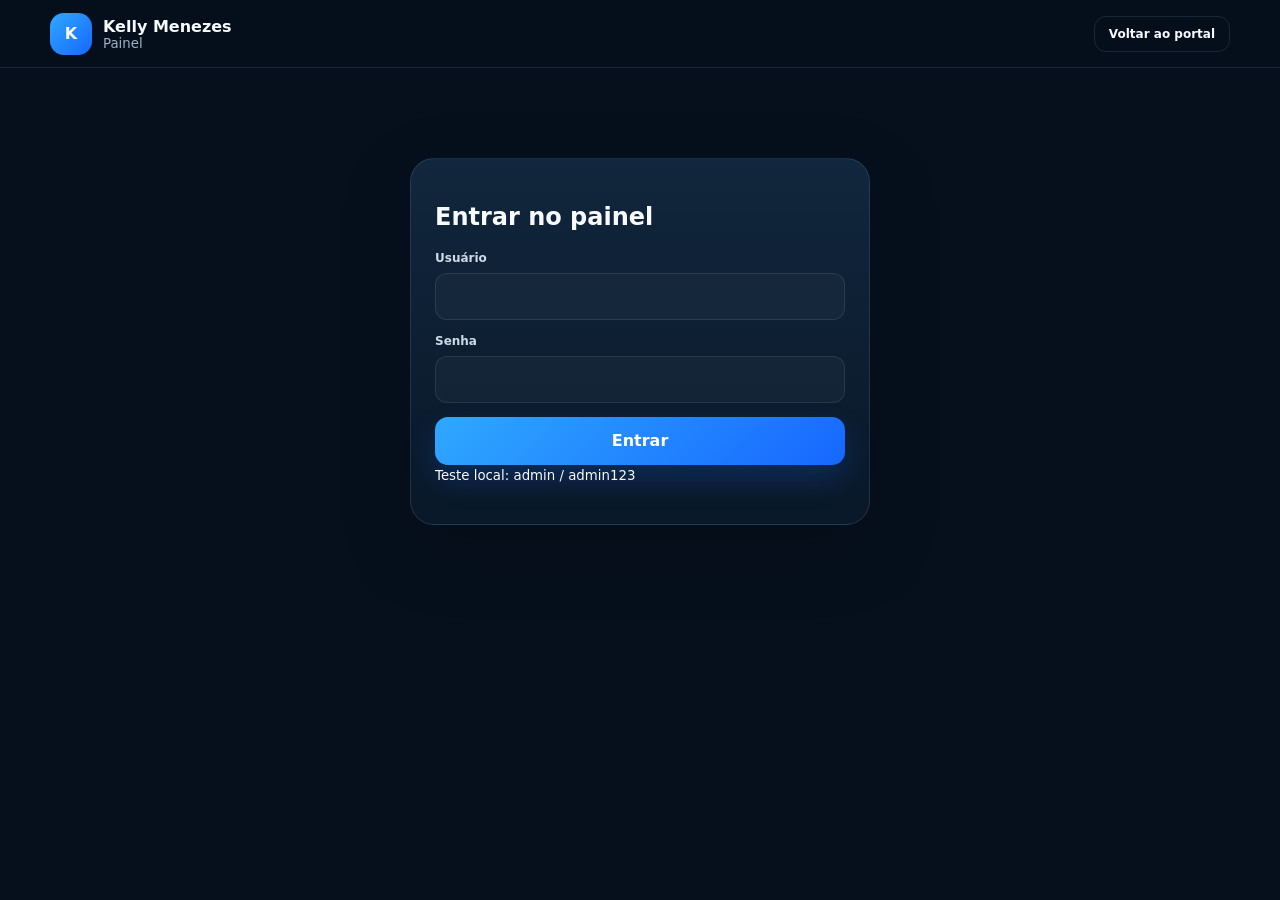
<file: admin.html>
<!DOCTYPE html><html lang="pt-BR"><head><meta charset="UTF-8"><meta name="viewport" content="width=device-width,initial-scale=1,viewport-fit=cover">
<meta name="theme-color" content="#06101d">
<meta name="apple-mobile-web-app-capable" content="yes">
<link rel="manifest" href="manifest.webmanifest">
<link rel="apple-touch-icon" href="icons/apple-touch-icon.png"><title>Painel | Kelly Menezes JB</title><link rel="stylesheet" href="styles.css"></head><body>
<header class="topbar"><a class="brand" href="index.html"><span>K</span><div><strong>Kelly Menezes</strong><small>Painel</small></div></a><a class="admin-link" href="index.html">Voltar ao portal</a></header>
<main class="section"><div class="shell">
<div id="adminLogin" class="vip-login" style="max-width:460px;margin:auto"><h2>Entrar no painel</h2><label>Usuário<input id="adminUser"></label><label>Senha<input id="adminPass" type="password"></label><button id="adminLoginBtn" class="btn primary full">Entrar</button><small>Teste local: admin / admin123</small><p id="adminMsg"></p></div>
<div id="adminDashboard" class="hidden">
<div class="section-head"><div><span class="eyebrow">PAINEL ADMINISTRATIVO</span><h2>Gerenciar conteúdo</h2><p>As alterações ficam salvas neste navegador. Depois você pode substituir por Firestore.</p></div><button id="adminLogout" class="btn secondary">Sair</button></div>
<div class="tool-tabs"><button class="active" data-admin="publicAdmin">Palpites públicos</button><button data-admin="vipAdmin">Conteúdo VIP</button><button data-admin="noticeAdmin">Avisos</button><button data-admin="fileAdmin">Downloads</button></div>
<div id="publicAdmin" class="tool-panel active"><div><h3>Novo palpite público</h3></div><div class="form-stack"><label>Título<input id="pubTitle"></label><label>Descrição<textarea id="pubText"></textarea></label><label>Números separados por espaço<input id="pubNumbers"></label><button id="addPublic" class="btn primary full">Adicionar</button><div id="publicList" class="notice-list"></div></div></div>
<div id="vipAdmin" class="tool-panel"><div><h3>Novo conteúdo VIP</h3></div><div class="form-stack"><label>Título<input id="vipTitle"></label><label>Descrição<textarea id="vipText"></textarea></label><label>Números<input id="vipNumbers"></label><button id="addVip" class="btn primary full">Adicionar</button><div id="vipList" class="notice-list"></div></div></div>
<div id="noticeAdmin" class="tool-panel"><div><h3>Novo aviso</h3><p>Marque como importante para exibir no topo do portal.</p></div><div class="form-stack"><label>Título<input id="noticeTitle"></label><label>Texto<textarea id="noticeText"></textarea></label><label class="important-check"><input id="noticeImportant" type="checkbox"><span><strong>Marcar como importante</strong><small>Este aviso ficará destacado no topo do site.</small></span></label><button id="addNotice" class="btn primary full">Adicionar aviso</button><div id="noticeListAdmin" class="notice-list"></div></div></div>
<div id="fileAdmin" class="tool-panel"><div><h3>Novo download</h3></div><div class="form-stack"><label>Título<input id="fileTitle"></label><label>Descrição<input id="fileText"></label><label>Link<input id="fileUrl" placeholder="https://..."></label><button id="addFile" class="btn primary full">Adicionar</button><div id="fileListAdmin" class="notice-list"></div></div></div>
</div></div></main><script src="admin.js"></script></body></html>
</file>
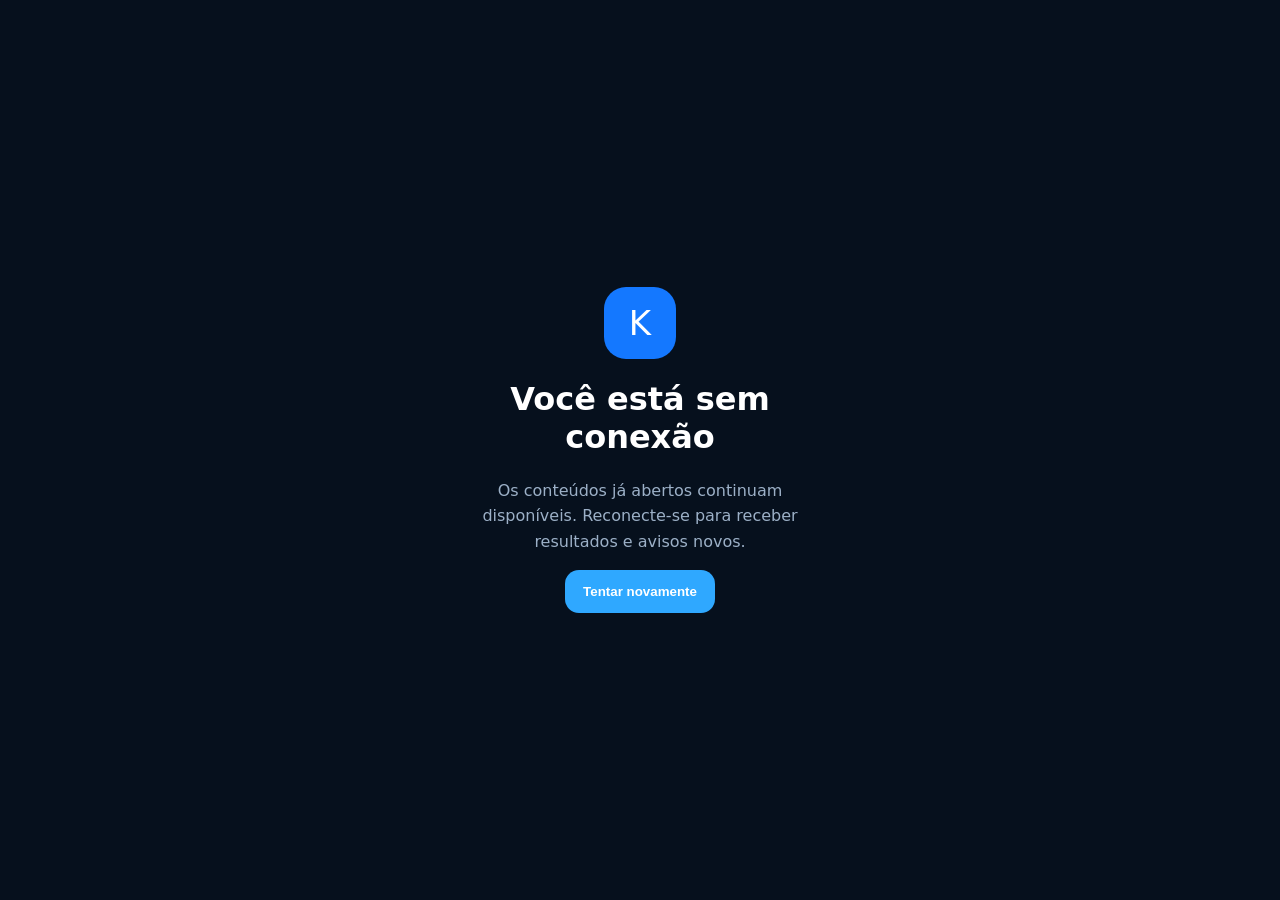
<file: offline.html>
<!doctype html><html lang="pt-BR"><meta charset="utf-8"><meta name="viewport" content="width=device-width,initial-scale=1"><meta name="theme-color" content="#06101d"><title>Sem conexão</title><style>body{margin:0;min-height:100vh;display:grid;place-items:center;background:#06101d;color:#fff;font-family:system-ui}.c{max-width:360px;padding:28px;text-align:center}.i{width:72px;height:72px;margin:auto;display:grid;place-items:center;border-radius:22px;background:#1478ff;font-size:34px}p{color:#9cb0c7;line-height:1.6}button{border:0;border-radius:14px;padding:14px 18px;background:#2fa8ff;color:#fff;font-weight:800}</style><body><div class="c"><div class="i">K</div><h1>Você está sem conexão</h1><p>Os conteúdos já abertos continuam disponíveis. Reconecte-se para receber resultados e avisos novos.</p><button onclick="location.reload()">Tentar novamente</button></div></body></html>
</file>
<file: styles.css>
:root{--bg:#06101d;--soft:#091827;--card:#0f2236;--card2:#12283f;--text:#f7fbff;--muted:#9cb0c7;--line:rgba(177,211,255,.12);--blue:#2fa8ff;--blue2:#1767ff;--green:#34d6a0;--danger:#ff6b81;--radius:24px;--shadow:0 24px 70px rgba(0,0,0,.22)}
*{box-sizing:border-box}html{scroll-behavior:smooth}body{margin:0;background:var(--bg);color:var(--text);font-family:Inter,system-ui,sans-serif}a{color:inherit;text-decoration:none}button,input,select,textarea{font:inherit}button{cursor:pointer}.shell{width:min(1180px,calc(100% - 36px));margin:auto}
.topbar{height:74px;position:sticky;top:0;z-index:100;display:flex;align-items:center;justify-content:space-between;padding:0 max(18px,calc((100vw - 1180px)/2));background:rgba(6,16,29,.9);backdrop-filter:blur(18px);border-bottom:1px solid var(--line)}.brand{display:flex;gap:11px;align-items:center}.brand>span{width:42px;height:42px;display:grid;place-items:center;border-radius:14px;background:linear-gradient(135deg,var(--blue),var(--blue2));font-weight:900}.brand div{display:flex;flex-direction:column}.brand small{color:var(--muted)}nav{display:flex;gap:24px}nav a{color:var(--muted);font-size:13px;font-weight:800}.admin-link{padding:10px 14px;border:1px solid var(--line);border-radius:12px;font-size:12px;font-weight:800}
.hero{min-height:680px;display:grid;grid-template-columns:1.1fr .9fr;gap:50px;align-items:center;padding:72px 0}.eyebrow{color:#69c2ff;font-size:11px;font-weight:900;letter-spacing:.14em}.hero h1,.section-head h2,.vip-intro h2,.support h2{font-family:Manrope;letter-spacing:-.04em}.hero h1{font-size:clamp(44px,6vw,76px);line-height:1.03;margin:20px 0}.hero p,.section-head p,.vip-intro p,.support p{color:var(--muted);line-height:1.7}.hero-actions{display:flex;gap:12px;margin-top:28px}.btn{min-height:48px;padding:0 18px;border-radius:13px;border:0;font-weight:800;display:inline-flex;align-items:center;justify-content:center}.primary{background:linear-gradient(135deg,var(--blue),var(--blue2));color:white;box-shadow:0 14px 30px rgba(23,103,255,.22)}.secondary{background:rgba(255,255,255,.04);border:1px solid var(--line);color:white}.full{width:100%}
.status-card,.result-card,.tool-panel,.vip-login,.vip-dashboard,.app-card,.post-card,.support{background:linear-gradient(180deg,rgba(18,40,63,.94),rgba(10,25,41,.96));border:1px solid var(--line);box-shadow:var(--shadow)}.status-card{padding:28px;border-radius:28px}.status-line{display:flex;gap:8px;align-items:center;color:var(--muted)}.dot{width:9px;height:9px;border-radius:50%;background:var(--green);box-shadow:0 0 14px var(--green)}.status-card>strong{display:block;font-size:23px;margin:22px 0 10px}.countdown{font-family:Manrope;font-size:clamp(44px,6vw,62px);color:#75c7ff}.mini-status{margin-top:18px;padding-top:16px;border-top:1px solid var(--line);display:flex;justify-content:space-between;color:var(--muted);font-size:11px}.mini-status b{color:white}
.section{padding:90px 0}.soft{background:rgba(255,255,255,.018);border-block:1px solid rgba(255,255,255,.03)}.section-head{display:flex;justify-content:space-between;gap:30px;align-items:end;margin-bottom:30px}.section-head h2{font-size:clamp(30px,4vw,46px);margin:8px 0}.section-head p{margin:0;max-width:700px}.search{min-width:250px;border:1px solid var(--line);background:rgba(255,255,255,.03);color:white;padding:13px 14px;border-radius:13px}.grid{display:grid;gap:16px}.apps{grid-template-columns:repeat(3,1fr)}.app-card{padding:20px;border-radius:22px;display:flex;flex-direction:column;gap:16px}.app-top{display:flex;justify-content:space-between}.app-icon{width:52px;height:52px;border-radius:16px;background:rgba(47,168,255,.1);display:grid;place-items:center;font-size:24px}.badge{font-size:10px;padding:7px 9px;border-radius:999px;background:rgba(52,214,160,.1);color:var(--green);height:max-content;font-weight:900}.app-card h3{margin:0}.app-card p{margin:6px 0 0;color:var(--muted);font-size:13px;line-height:1.6}.tags{display:flex;gap:8px;flex-wrap:wrap}.tags span{font-size:10px;padding:6px 8px;border-radius:999px;background:rgba(255,255,255,.04);color:#cbd7e5}
.result-tabs,.tool-tabs,.vip-nav{display:flex;gap:10px;margin-bottom:16px;overflow:auto}.result-tabs button,.tool-tabs button,.vip-nav button{border:1px solid var(--line);background:rgba(255,255,255,.03);color:var(--muted);padding:11px 15px;border-radius:999px;font-weight:800;white-space:nowrap}.result-tabs button.active,.tool-tabs button.active,.vip-nav button.active{background:linear-gradient(135deg,var(--blue),var(--blue2));color:white}.result-card{border-radius:24px;padding:24px}.result-card-head{display:flex;justify-content:space-between;align-items:start}.result-card-head small{font-size:10px;color:var(--muted)}.result-card-head h3{font-size:24px;margin:7px 0}.live-badge{font-size:10px;color:var(--green);background:rgba(52,214,160,.1);padding:7px 10px;border-radius:999px}.result-row{display:grid;grid-template-columns:58px 1fr 100px;gap:12px;align-items:center;padding:15px 0;border-bottom:1px solid rgba(255,255,255,.05)}.result-row b{color:#6bc2ff}.result-row strong{font-family:Manrope;font-size:22px;letter-spacing:.08em}.result-row span:last-child{text-align:right;color:var(--muted)}
.highlights{grid-template-columns:repeat(3,1fr)}.post-card{padding:22px;border-radius:22px}.post-card small{color:#6bc2ff;font-weight:900}.post-card h3{margin:12px 0}.post-card p{color:var(--muted);line-height:1.6}.post-card .numbers{display:flex;gap:8px;flex-wrap:wrap}.post-card .numbers span{padding:9px 10px;border-radius:10px;background:rgba(47,168,255,.08);font-family:Manrope;font-weight:800}
.tool-panel{display:none;grid-template-columns:.8fr 1.2fr;gap:36px;padding:28px;border-radius:24px}.tool-panel.active{display:grid}.tool-panel p{color:var(--muted)}.form-stack{display:grid}label{display:grid;gap:8px;margin-bottom:14px;font-size:12px;font-weight:800;color:#cedae6}input,select,textarea{width:100%;border:1px solid var(--line);background:rgba(255,255,255,.03);color:white;padding:13px;border-radius:12px;outline:none}select option{color:#111}.output,.number-box{margin-top:14px;padding:18px;border-radius:16px;background:rgba(47,168,255,.07);border:1px solid rgba(47,168,255,.12)}.output small{color:var(--muted)}.output strong{display:block;font-family:Manrope;font-size:30px;margin-top:5px}.number-box{min-height:100px;color:var(--muted);display:flex;gap:8px;flex-wrap:wrap}.number-box span{padding:9px 10px;border-radius:10px;background:rgba(47,168,255,.08);color:white;font-weight:800}
.vip-section{background:linear-gradient(180deg,rgba(23,103,255,.04),transparent)}.vip-shell{display:grid;grid-template-columns:1.05fr .95fr;gap:28px;align-items:start}.vip-intro h2{font-size:clamp(34px,4vw,52px);margin:14px 0}.vip-benefits{display:flex;gap:14px;flex-wrap:wrap;margin-top:24px;font-size:12px}.vip-login,.vip-dashboard{border-radius:24px;padding:24px}.vip-dashboard{grid-column:1/-1}.hidden{display:none!important}.vip-dashboard-head{display:flex;justify-content:space-between;align-items:center}.vip-dashboard-head small{color:var(--muted)}.vip-dashboard-head h3{margin:6px 0 0}.vip-panel{display:none}.vip-panel.active{display:block}.vip-grid{grid-template-columns:repeat(3,1fr)}.notice-list,.file-list{display:grid;gap:12px}.notice-item,.file-item{padding:16px;border-radius:16px;background:rgba(255,255,255,.03);border:1px solid var(--line)}.notice-item p,.file-item p{color:var(--muted);margin-bottom:0}.file-item{display:flex;justify-content:space-between;gap:18px;align-items:center}.file-item a{color:#74c7ff;font-weight:800}.support{padding:28px;border-radius:24px;display:flex;align-items:center;justify-content:space-between;gap:24px}.support h2{margin:5px 0}.support p{margin:0}footer{padding:30px max(18px,calc((100vw - 1180px)/2));display:flex;justify-content:space-between;gap:20px;color:var(--muted);font-size:11px;border-top:1px solid var(--line)}.mobile-nav{display:none}.toast{position:fixed;right:18px;bottom:18px;padding:13px 16px;border-radius:12px;background:#13273e;border:1px solid var(--line);opacity:0;transform:translateY(15px);transition:.2s;z-index:300}.toast.show{opacity:1;transform:none}
@media(max-width:900px){nav{display:none}.hero,.vip-shell{grid-template-columns:1fr}.apps,.highlights,.vip-grid{grid-template-columns:1fr 1fr}.tool-panel{grid-template-columns:1fr}}
@media(max-width:650px){body{padding-bottom:72px}.topbar{height:66px;padding:0 14px}.admin-link{font-size:10px;padding:8px 10px}.shell{width:calc(100% - 28px)}.hero{padding:50px 0;min-height:auto}.hero h1{font-size:42px}.hero-actions{display:grid}.section{padding:70px 0}.section-head{align-items:flex-start;flex-direction:column}.search{width:100%;min-width:0}.apps,.highlights,.vip-grid{grid-template-columns:1fr}.result-row{grid-template-columns:48px 1fr 78px}.support{align-items:flex-start;flex-direction:column}.support .btn{width:100%}footer{padding-bottom:90px;flex-direction:column}.mobile-nav{position:fixed;left:0;right:0;bottom:0;z-index:250;display:grid;grid-template-columns:repeat(4,1fr);background:rgba(6,16,29,.96);border-top:1px solid var(--line);padding:8px 6px}.mobile-nav a{display:flex;flex-direction:column;align-items:center;gap:4px;color:var(--muted)}.mobile-nav small{font-size:9px}.vip-dashboard-head{align-items:flex-start;gap:12px}.vip-dashboard-head .btn{padding:0 12px}}

.important-notice{position:sticky;top:74px;z-index:95;background:linear-gradient(90deg,#8f1f2d,#bd3143);border-bottom:1px solid rgba(255,255,255,.18);box-shadow:0 12px 35px rgba(0,0,0,.22)}
.important-notice-inner{min-height:82px;display:flex;align-items:center;justify-content:space-between;gap:20px;padding-block:14px}.important-notice-copy{display:flex;align-items:center;gap:14px}.important-icon{width:42px;height:42px;border-radius:14px;display:grid;place-items:center;background:rgba(255,255,255,.14);font-size:22px;flex:0 0 auto}.important-notice-copy small{display:block;font-size:10px;letter-spacing:.14em;font-weight:900;color:#ffe0e5;margin-bottom:4px}.important-notice-copy strong{display:block;font-size:15px}.important-notice-copy p{margin:4px 0 0;color:#fff0f2;font-size:12px;line-height:1.5}.important-close{width:38px;height:38px;border-radius:12px;border:1px solid rgba(255,255,255,.22);background:rgba(255,255,255,.08);color:white;font-size:24px;line-height:1}
.apps-central-card{display:grid;grid-template-columns:72px 1fr auto;gap:20px;align-items:center;padding:28px;border-radius:26px;background:linear-gradient(135deg,rgba(47,168,255,.14),rgba(23,103,255,.08));border:1px solid rgba(47,168,255,.22);box-shadow:var(--shadow)}.apps-central-icon{width:72px;height:72px;border-radius:22px;display:grid;place-items:center;font-size:34px;background:rgba(47,168,255,.12);border:1px solid rgba(47,168,255,.18)}.apps-central-copy small{display:block;color:#6bc2ff;font-size:10px;letter-spacing:.14em;font-weight:900}.apps-central-copy h3{margin:7px 0 6px;font-size:26px}.apps-central-copy p{margin:0;color:var(--muted)}.apps-central-button{min-width:250px}
.important-check{grid-template-columns:22px 1fr;align-items:flex-start;padding:14px;border-radius:14px;background:rgba(255,107,129,.07);border:1px solid rgba(255,107,129,.16)}.important-check input{width:18px;height:18px;margin-top:2px}.important-check span,.important-check strong,.important-check small{display:block}.important-check small{color:var(--muted);margin-top:4px;font-weight:500}.important-admin-badge{display:inline-flex;margin-left:8px;padding:5px 8px;border-radius:999px;background:rgba(255,107,129,.12);color:#ff93a3;font-size:9px;font-weight:900;letter-spacing:.08em}
.generator-actions{display:grid;grid-template-columns:1fr 1fr;gap:10px}.milhar-results{min-height:150px;margin-top:14px;padding:16px;border-radius:18px;background:rgba(255,255,255,.025);border:1px solid var(--line);display:grid;grid-template-columns:repeat(4,1fr);gap:10px;align-content:start}.milhar-chip{padding:12px 8px;border-radius:12px;background:linear-gradient(135deg,rgba(47,168,255,.13),rgba(23,103,255,.08));border:1px solid rgba(47,168,255,.18);font-family:Manrope;font-size:18px;font-weight:800;text-align:center}.empty-state{grid-column:1/-1;color:var(--muted);font-size:12px}
@media(max-width:650px){.important-notice{top:66px}.important-notice-inner{align-items:flex-start}.important-notice-copy{align-items:flex-start}.important-notice-copy p{font-size:11px}.apps-central-card{grid-template-columns:58px 1fr;padding:20px}.apps-central-icon{width:58px;height:58px;border-radius:18px;font-size:28px}.apps-central-button{grid-column:1/-1;width:100%;min-width:0}.generator-actions{grid-template-columns:1fr}.milhar-results{grid-template-columns:repeat(2,1fr)}}


/* V5 — entrada mais intuitiva */
.quick-section{
  padding:0 0 82px;
}
.quick-heading{
  margin-bottom:20px;
}
.quick-heading h2{
  margin:8px 0 0;
  font-family:Manrope;
  font-size:clamp(28px,4vw,42px);
  letter-spacing:-.04em;
}
.quick-grid{
  display:grid;
  grid-template-columns:repeat(2,1fr);
  gap:14px;
}
.quick-card{
  min-height:150px;
  display:grid;
  grid-template-columns:54px 1fr 42px;
  gap:18px;
  align-items:center;
  padding:24px;
  border-radius:22px;
  background:rgba(255,255,255,.025);
  border:1px solid var(--line);
  transition:transform .22s ease,border-color .22s ease,background .22s ease,box-shadow .22s ease;
}
.quick-card:hover{
  transform:translateY(-4px);
  border-color:rgba(70,181,255,.35);
  background:rgba(47,168,255,.055);
  box-shadow:0 20px 45px rgba(0,0,0,.18);
}
.quick-icon{
  width:54px;
  height:54px;
  display:grid;
  place-items:center;
  border-radius:17px;
  background:rgba(47,168,255,.09);
  color:#76c9ff;
  font-size:25px;
}
.quick-content{
  display:flex;
  flex-direction:column;
  gap:6px;
}
.quick-content small{
  color:#6bc2ff;
  font-size:9px;
  font-weight:900;
  letter-spacing:.12em;
}
.quick-content strong{
  font-family:Manrope;
  font-size:21px;
  letter-spacing:-.02em;
}
.quick-content em{
  color:var(--muted);
  font-size:12px;
  font-style:normal;
}
.quick-arrow{
  width:38px;
  height:38px;
  display:grid;
  place-items:center;
  border-radius:50%;
  border:1px solid var(--line);
  color:#91d4ff;
  transition:transform .22s ease,background .22s ease;
}
.quick-card:hover .quick-arrow{
  transform:translateX(4px);
  background:rgba(47,168,255,.1);
}
.quick-app{
  background:linear-gradient(135deg,rgba(47,168,255,.095),rgba(23,103,255,.025));
}
.quick-vip .quick-icon{
  color:#f1d27c;
  background:rgba(241,210,124,.08);
}

/* Card clean — todo o retângulo é clicável */
.central-clean-card{
  position:relative;
  overflow:hidden;
  min-height:170px;
  display:grid;
  grid-template-columns:68px 1fr auto;
  align-items:center;
  gap:24px;
  padding:30px;
  border-radius:26px;
  background:
    radial-gradient(circle at 90% 20%,rgba(47,168,255,.11),transparent 30%),
    linear-gradient(145deg,#0d2033,#091827);
  border:1px solid rgba(118,201,255,.15);
  box-shadow:0 24px 65px rgba(0,0,0,.2);
  transition:transform .24s ease,border-color .24s ease,box-shadow .24s ease;
}
.central-clean-card::after{
  content:"";
  position:absolute;
  inset:0;
  pointer-events:none;
  background:linear-gradient(110deg,transparent 30%,rgba(255,255,255,.035),transparent 65%);
  transform:translateX(-100%);
  transition:transform .55s ease;
}
.central-clean-card:hover{
  transform:translateY(-5px);
  border-color:rgba(118,201,255,.36);
  box-shadow:0 30px 80px rgba(0,0,0,.28),0 0 0 1px rgba(47,168,255,.04);
}
.central-clean-card:hover::after{
  transform:translateX(100%);
}
.central-symbol{
  width:68px;
  height:68px;
  display:grid;
  place-items:center;
  border-radius:21px;
  background:rgba(47,168,255,.08);
  border:1px solid rgba(118,201,255,.12);
  color:#74c7ff;
  font-size:31px;
}
.central-info{
  display:flex;
  flex-direction:column;
  gap:6px;
}
.central-info small{
  color:#67bfff;
  font-size:9px;
  font-weight:900;
  letter-spacing:.15em;
}
.central-info strong{
  font-family:Manrope;
  font-size:clamp(24px,3vw,34px);
  letter-spacing:-.035em;
}
.central-info>span{
  color:var(--muted);
  font-size:13px;
}
.central-open{
  display:flex;
  align-items:center;
  gap:12px;
  color:#ccecff;
  font-size:12px;
  font-weight:800;
}
.central-open b{
  width:44px;
  height:44px;
  display:grid;
  place-items:center;
  border-radius:50%;
  background:rgba(47,168,255,.1);
  border:1px solid rgba(118,201,255,.16);
  font-size:20px;
  transition:transform .22s ease,background .22s ease;
}
.central-clean-card:hover .central-open b{
  transform:translateX(5px);
  background:rgba(47,168,255,.18);
}

/* VIP como biblioteca de conteúdo */
.vip-shelf-title{
  display:flex;
  justify-content:space-between;
  align-items:end;
  margin:20px 0 14px;
}
.vip-shelf-title small{
  color:var(--muted);
}
.vip-media-grid .post-card{
  min-height:230px;
  display:flex;
  flex-direction:column;
  justify-content:flex-end;
  position:relative;
  overflow:hidden;
  background:
    linear-gradient(180deg,transparent 0%,rgba(5,15,27,.92) 76%),
    radial-gradient(circle at 75% 18%,rgba(47,168,255,.18),transparent 36%),
    #10243a;
  transition:transform .22s ease,border-color .22s ease;
}
.vip-media-grid .post-card:hover{
  transform:translateY(-5px);
  border-color:rgba(118,201,255,.28);
}
.vip-media-grid .post-card small{
  width:max-content;
  padding:6px 8px;
  border-radius:999px;
  background:rgba(47,168,255,.12);
}
.vip-media-grid .post-card h3{
  font-size:22px;
}

/* Ajustes mobile */
@media(max-width:760px){
  .quick-grid{grid-template-columns:1fr}
  .quick-card{min-height:126px;padding:20px}
  .central-clean-card{
    grid-template-columns:58px 1fr 36px;
    gap:16px;
    padding:22px 18px;
    min-height:145px;
  }
  .central-symbol{
    width:58px;
    height:58px;
    border-radius:18px;
    font-size:27px;
  }
  .central-info strong{font-size:22px}
  .central-info>span{font-size:11px}
  .central-open>span{display:none}
  .central-open b{
    width:36px;
    height:36px;
  }
}
@media(max-width:410px){
  .quick-card{
    grid-template-columns:46px 1fr 34px;
    gap:12px;
    padding:17px;
  }
  .quick-icon{width:46px;height:46px;border-radius:15px}
  .quick-content strong{font-size:18px}
  .central-clean-card{
    grid-template-columns:48px 1fr 32px;
    gap:12px;
    padding:18px 14px;
  }
  .central-symbol{width:48px;height:48px;border-radius:15px}
  .central-info strong{font-size:19px}
}


/* V6 Mobile-first PWA */
html{background:#06101d}
body{
  min-height:100dvh;
  -webkit-text-size-adjust:100%;
  -webkit-tap-highlight-color:transparent;
  overscroll-behavior-y:none;
  padding-left:env(safe-area-inset-left);
  padding-right:env(safe-area-inset-right);
}
button,a,input,select,textarea{touch-action:manipulation}
button,a{-webkit-user-select:none;user-select:none}
input,select,textarea{font-size:16px}
.topbar{
  padding-top:env(safe-area-inset-top);
  height:calc(68px + env(safe-area-inset-top));
}
.header-actions{display:flex;align-items:center;gap:8px}
.icon-action{
  position:relative;width:42px;height:42px;border-radius:14px;border:1px solid var(--line);
  background:rgba(255,255,255,.035);color:#74c7ff;font-size:11px;
}
.notification-count{
  position:absolute;right:-4px;top:-5px;min-width:18px;height:18px;padding:0 5px;
  display:grid;place-items:center;border-radius:999px;background:#ff5470;color:#fff;
  font-size:9px;font-weight:900;border:2px solid #06101d;
}
.install-banner{
  position:sticky;top:calc(68px + env(safe-area-inset-top));z-index:93;
  background:rgba(9,24,39,.97);backdrop-filter:blur(18px);border-bottom:1px solid var(--line);
}
.install-inner{min-height:76px;display:grid;grid-template-columns:44px 1fr auto 30px;gap:12px;align-items:center;padding-block:10px}
.install-icon{width:44px;height:44px;border-radius:14px;display:grid;place-items:center;background:linear-gradient(135deg,#2fa8ff,#1767ff);font-weight:900}
.install-copy{display:flex;flex-direction:column;gap:3px}.install-copy strong{font-size:12px}.install-copy span{font-size:10px;color:var(--muted)}
.install-button{border:0;border-radius:12px;padding:10px 13px;background:#2fa8ff;color:#fff;font-size:11px;font-weight:900}
.install-dismiss{border:0;background:none;color:var(--muted);font-size:22px}
.btn,.quick-card,.central-clean-card,.post-card,.result-tabs button,.tool-tabs button,.vip-nav button{
  transition:transform .13s ease,opacity .13s ease,background .2s ease,border-color .2s ease;
}
.btn:active,.quick-card:active,.central-clean-card:active,.post-card:active,.result-tabs button:active,.tool-tabs button:active,.vip-nav button:active{transform:scale(.975);opacity:.9}
.mobile-nav{
  padding-bottom:max(8px,env(safe-area-inset-bottom));
  min-height:calc(66px + env(safe-area-inset-bottom));
}
.mobile-nav a{min-height:48px;border-radius:13px;justify-content:center}
.mobile-nav a span{font-size:18px}.mobile-nav a.active{color:#79ccff;background:rgba(47,168,255,.08)}
.notification-settings-section{padding-bottom:110px}
.notification-preferences{max-width:680px;display:grid;gap:12px}
.preference-row{
  margin:0;padding:17px;border-radius:18px;border:1px solid var(--line);
  background:rgba(255,255,255,.025);display:flex;grid-template-columns:none;align-items:center;justify-content:space-between;gap:18px
}
.preference-row span{display:flex;flex-direction:column;gap:5px}.preference-row small{color:var(--muted);font-weight:500;line-height:1.45}
.preference-row input{appearance:none;width:48px;height:28px;border-radius:999px;background:#27384b;border:0;padding:0;position:relative;flex:0 0 auto}
.preference-row input::after{content:"";position:absolute;width:22px;height:22px;left:3px;top:3px;border-radius:50%;background:#fff;transition:.2s}
.preference-row input:checked{background:#238dff}.preference-row input:checked::after{transform:translateX(20px)}
.support-copy{font-size:11px;color:var(--muted);text-align:center;line-height:1.5}
.drawer-backdrop{position:fixed;inset:0;z-index:400;background:rgba(0,0,0,.58);backdrop-filter:blur(3px)}
.notification-drawer{
  position:fixed;z-index:410;right:0;top:0;width:min(420px,100%);height:100dvh;
  background:#091827;border-left:1px solid var(--line);padding:max(18px,env(safe-area-inset-top)) 18px max(22px,env(safe-area-inset-bottom));
  transform:translateX(105%);transition:transform .28s cubic-bezier(.2,.8,.2,1);overflow:auto
}
.notification-drawer.open{transform:none}.drawer-handle{display:none}
.drawer-head{display:flex;justify-content:space-between;align-items:center;padding:12px 0 8px}.drawer-head small{color:#6bc2ff;font-size:9px;font-weight:900;letter-spacing:.14em}.drawer-head h3{font-size:28px;margin:4px 0}
.drawer-close{width:42px;height:42px;border-radius:14px;border:1px solid var(--line);background:rgba(255,255,255,.03);color:#fff;font-size:25px}
.drawer-actions{display:flex;justify-content:space-between;padding:10px 0 16px;border-bottom:1px solid var(--line)}
.drawer-actions button,.drawer-actions a{border:0;background:none;color:#6bc2ff;font-size:11px;font-weight:800;padding:5px}
.notification-list{display:grid;gap:10px;padding-top:14px}
.notification-item{display:grid;grid-template-columns:42px 1fr;gap:12px;padding:14px;border-radius:17px;border:1px solid var(--line);background:rgba(255,255,255,.025)}
.notification-item.unread{background:rgba(47,168,255,.07);border-color:rgba(47,168,255,.18)}
.notification-item-icon{width:42px;height:42px;border-radius:14px;display:grid;place-items:center;background:rgba(47,168,255,.09);color:#73c8ff}
.notification-item small{display:block;color:#6bc2ff;font-size:9px;font-weight:900;margin-bottom:5px}.notification-item strong{display:block;font-size:13px}.notification-item p{margin:5px 0 0;color:var(--muted);font-size:11px;line-height:1.5}
.empty-notifications{text-align:center;color:var(--muted);padding:40px 10px;font-size:12px}
.loading-skeleton{position:relative;overflow:hidden;background:rgba(255,255,255,.035)!important;color:transparent!important}
.loading-skeleton::after{content:"";position:absolute;inset:0;background:linear-gradient(100deg,transparent,rgba(255,255,255,.06),transparent);animation:skeleton 1.3s infinite}
@keyframes skeleton{to{transform:translateX(100%)}}
@media(display-mode:standalone){.install-banner{display:none!important}.topbar{height:calc(62px + env(safe-area-inset-top))}}
@media(max-width:650px){
  .topbar{padding-left:14px;padding-right:14px}
  .brand div strong{font-size:12px}.brand div small{font-size:9px}.brand>span{width:38px;height:38px;border-radius:13px}
  .admin-link{display:none}
  .hero{padding-top:32px}.hero h1{font-size:37px;line-height:1.05}.hero p{font-size:13px;line-height:1.65}
  .status-card{padding:20px;border-radius:22px}.countdown{font-size:44px}
  .section{padding:58px 0}.section-head{margin-bottom:22px}.section-head h2{font-size:32px}
  .result-card{padding:18px;border-radius:21px}.result-tabs{margin-left:-14px;margin-right:-14px;padding-inline:14px;scroll-snap-type:x mandatory}
  .result-tabs button{scroll-snap-align:start;min-height:46px}
  .result-row{min-height:58px}.result-row strong{font-size:20px}
  .tool-panel{padding:20px;border-radius:21px}.tool-tabs,.vip-nav{margin-left:-14px;margin-right:-14px;padding-inline:14px}
  .tool-tabs button,.vip-nav button{min-height:44px}
  .vip-login,.vip-dashboard{padding:19px;border-radius:21px}
  .important-notice{top:calc(66px + env(safe-area-inset-top))}
  .important-notice-inner{padding:11px 0}
  .important-icon{width:38px;height:38px}.important-notice-copy strong{font-size:13px}
  footer{padding-bottom:calc(96px + env(safe-area-inset-bottom))}
  .toast{right:14px;left:14px;bottom:calc(78px + env(safe-area-inset-bottom));text-align:center}
  .notification-drawer{
    top:auto;bottom:0;width:100%;height:min(82dvh,720px);border-left:0;border-top:1px solid var(--line);
    border-radius:24px 24px 0 0;transform:translateY(105%);padding-top:8px
  }
  .notification-drawer.open{transform:none}.drawer-handle{display:block;width:42px;height:5px;border-radius:999px;background:#34475b;margin:0 auto 7px}
}
@media(max-width:380px){
  .hero h1{font-size:33px}.mobile-nav small{font-size:8px}.mobile-nav a span{font-size:16px}
  .install-inner{grid-template-columns:40px 1fr auto 26px}.install-icon{width:40px;height:40px}.install-copy span{display:none}
}
@media(prefers-reduced-motion:reduce){*,*::before,*::after{scroll-behavior:auto!important;animation-duration:.01ms!important;transition-duration:.01ms!important}}
</file>
